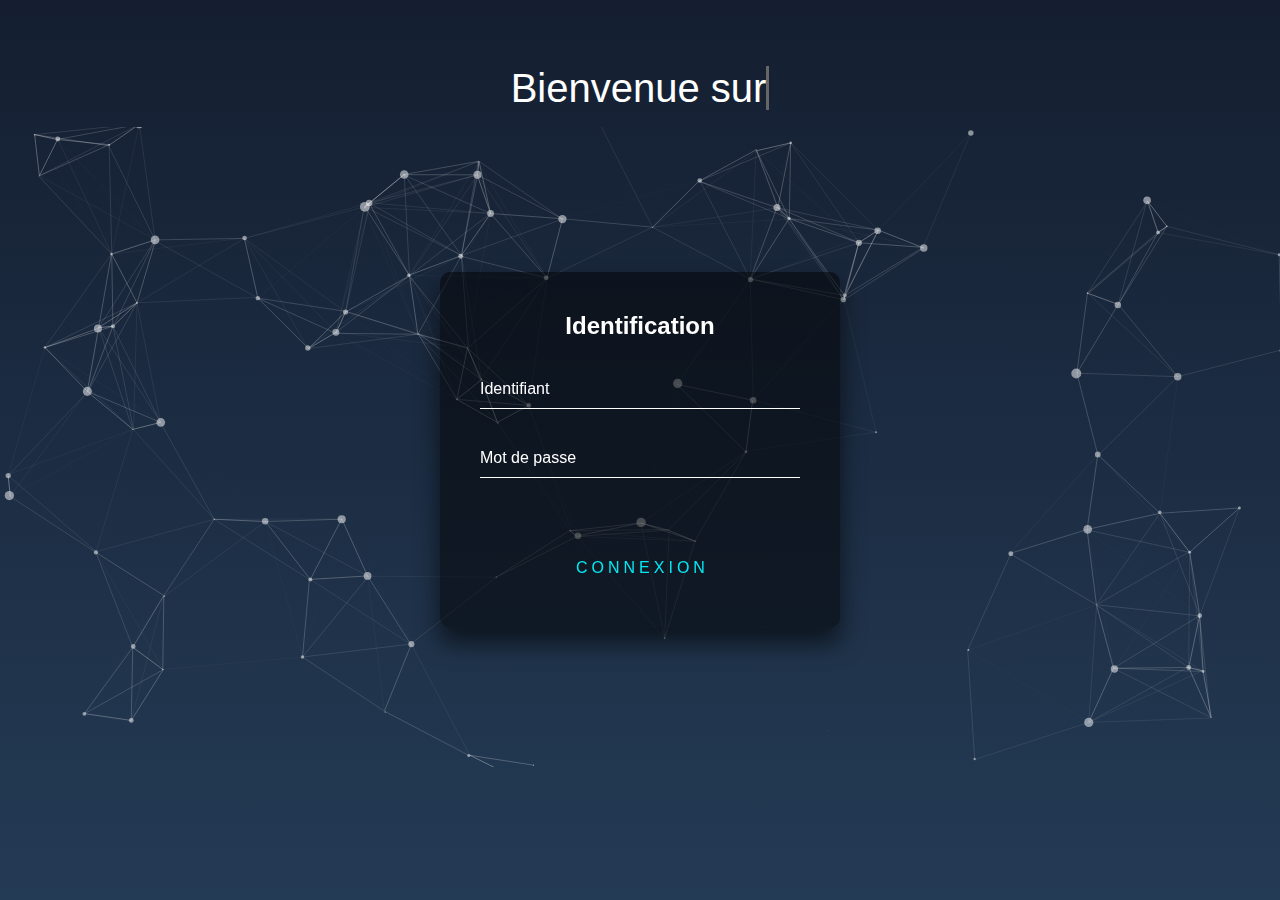
<file: login.html>
<!DOCTYPE html>
<html lang="en">
<head>
    <meta charset="UTF-8">
    <title>Identification</title>

    <link rel="stylesheet" type="text/css" href="portfolio/css/login.css">
    <script src="portfolio/js/login.js"></script>
    <link rel="icon" href="portfolio/img/logo/person-fill-lock.svg" type="image/svg+xml">

    <script type="text/javascript">
        document.addEventListener('contextmenu', function(e) {
            e.preventDefault();
        });
    </script>

</head>

<body>

<header>
    <h1>Bienvenue
        <span
                class="txt-rotate"
                data-period="2000"
                data-rotate='[ "sur mon Portfolio." ]'></span>
    </h1>
</header>

<div id="particles-js">
    <script src="particles.js-master/particles.js"></script>
    <script src="particles.js-master/app.js"></script>
</div>

<div class="login-box">
    <h2>Identification</h2>
    <form onsubmit="return validateForm(event)">
        <div class="user-box">
            <input type="text" id="username" name="" required="">
            <label>Identifiant</label>
        </div>
        <div class="user-box">
            <input type="password" id="password" name="" required="">
            <label>Mot de passe</label>
        </div>
        <div style="display: flex; justify-content: center;">
            <a href="#">
                <button style=" background-color: transparent;  border: none;" type="submit" class="login-button">
                    <span></span>
                    <span></span>
                    <span></span>
                    <span></span>
                    Connexion
                </button>
            </a>
        </div>
        <p class="error-message" id="error-msg"></p>
    </form>
</div>

</body>
</html>
</file>
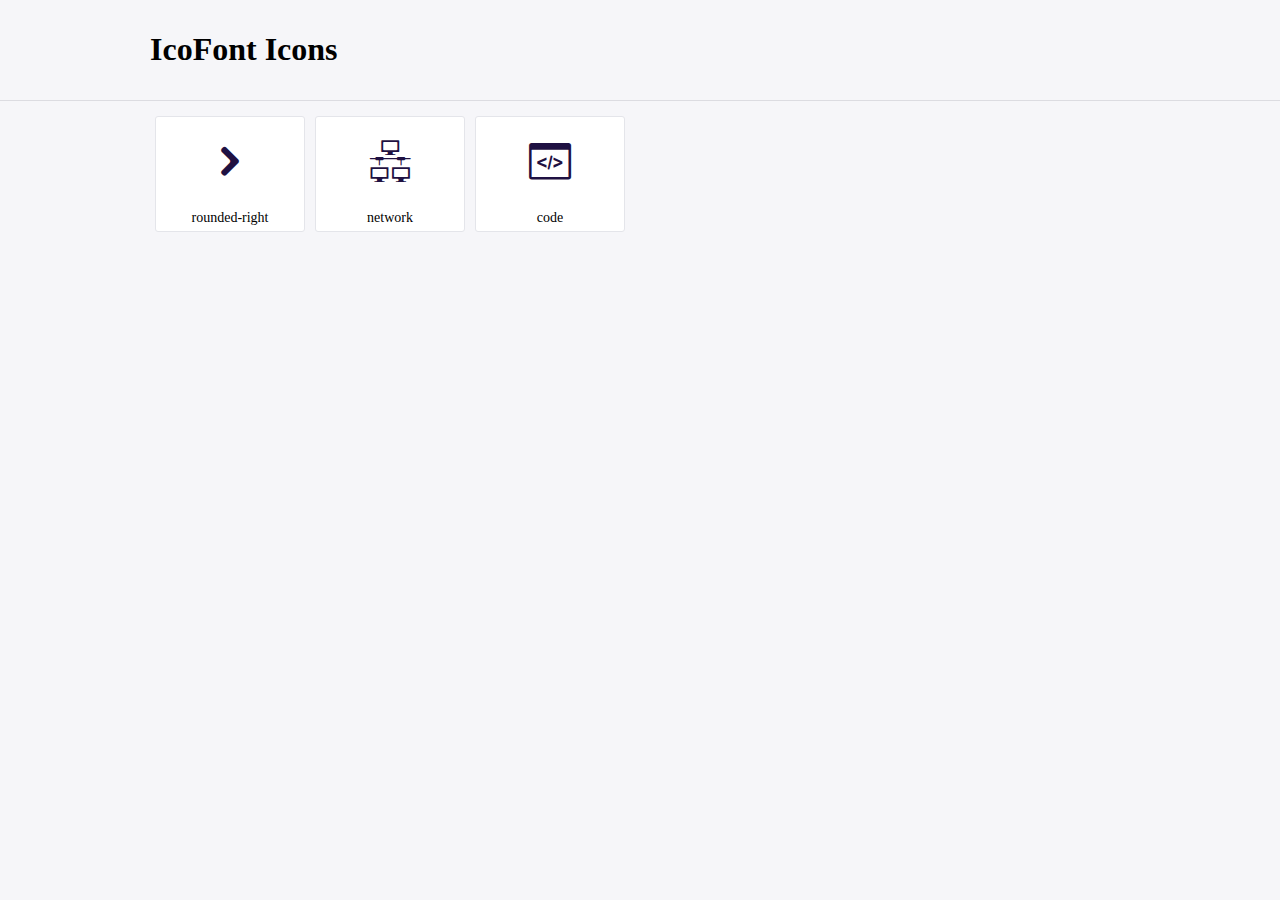
<file: icofont/demo.html>
<!DOCTYPE html>
	<html>
	<head>
		<meta charset="utf-8">
		<title>Examples | IcoFont</title>
		<link rel="stylesheet" type="text/css" href="./icofont.min.css">
		<style type="text/css">
			body {
				margin: 0;
				padding: 0;
				background: #F6F6F9;
			}
			.header {
				border-bottom: 1px solid #DCDCE1;
				padding: 10px 0;
				margin-bottom: 10px;
			}
			.container {
				width: 980px;
				margin: 0 auto;
			}
			.ico-title {
				font-size: 2em;
			}
			.iconlist {
				margin: 0;
				padding: 0;
				list-style: none;
				text-align: center;
				width: 100%;
				display: flex;
				flex-wrap: wrap;
				flex-direction: row;
			}
			.iconlist li {
				position: relative;
				margin: 5px;
				width: 150px;
				cursor: pointer;
			}
			.iconlist li .icon-holder {
				position: relative;
				text-align: center;
				border-radius: 3px;
				overflow: hidden;
				padding-bottom: 5px;
				background: #ffffff;
				border: 1px solid #E4E5EA;
				transition: all 0.2s linear 0s;
			}
			.iconlist li .icon-holder:hover {
				background: #00C3DA;
				color: #ffffff;
			}
			.iconlist li .icon-holder:hover .icon i {
				color: #ffffff;
			}
			.iconlist li .icon-holder .icon {
				padding: 20px;
				text-align: center;
			}
			.iconlist li .icon-holder .icon i {
				font-size: 3em;
				color: #1F1142;
			}
			.iconlist li .icon-holder span {
				font-size: 14px;
				display: block;
				margin-top: 5px;
				border-radius: 3px;
			}
		</style>
	</head>
	<body>
	<div class="header">
		<div class="container">
			<h1 class="ico-title"> IcoFont Icons </h1>
		</div>
	</div>
	<div class="container">
		<ul class="iconlist">
		
		<li>
			<div class="icon-holder">
				<div class="icon"> 
					<i class="icofont-rounded-right"></i>
				</div> 
				<span> rounded-right </span>
				
			</div>
		</li>
		
		<li>
			<div class="icon-holder">
				<div class="icon"> 
					<i class="icofont-network"></i>
				</div> 
				<span> network </span>
				
			</div>
		</li>
		
		<li>
			<div class="icon-holder">
				<div class="icon"> 
					<i class="icofont-code"></i>
				</div> 
				<span> code </span>
				
			</div>
		</li>
		
		</ul>
	</div>	
	</body>
	</html>
</file>
<file: portfolio/css/login.css>
html {
    height: 100%;
}
body {
    margin:0;
    padding:0;
    font-family: sans-serif;
    background: linear-gradient(#141e30, #243b55);
    overflow-y: hidden;
}

.login-box {
    position: absolute;
    top: 50%;
    left: 50%;
    width: 400px;
    padding: 40px;
    transform: translate(-50%, -50%);
    background: rgba(0,0,0,.5);
    box-sizing: border-box;
    box-shadow: 0 15px 25px rgba(0,0,0,.6);
    border-radius: 10px;
}

.login-box h2 {
    margin: 0 0 30px;
    padding: 0;
    color: #fff;
    text-align: center;
}

.login-box .user-box {
    position: relative;
}

.login-box .user-box input {
    width: 100%;
    padding: 10px 0;
    font-size: 16px;
    color: #fff;
    margin-bottom: 30px;
    border: none;
    border-bottom: 1px solid #fff;
    outline: none;
    background: transparent;
}
.login-box .user-box label {
    position: absolute;
    top:0;
    left: 0;
    padding: 10px 0;
    font-size: 16px;
    color: #fff;
    pointer-events: none;
    transition: .5s;
}

.login-box .user-box input:focus ~ label,
.login-box .user-box input:valid ~ label {
    top: -20px;
    left: 0;
    color: #03e9f4;
    font-size: 12px;
}

.login-box form a {
    position: relative;
    display: inline-block;

    color: #03e9f4;
    font-size: 16px;
    text-decoration: none;
    text-transform: uppercase;
    overflow: hidden;
    transition: .5s;
    margin-top: 40px;
    letter-spacing: 4px
}

.login-box a:hover {
    color: #fff;
    border-radius: 5px;
    box-shadow: 0 0 5px #03e9f4,
    0 0 25px #03e9f4,
    0 0 50px #03e9f4,
    0 0 100px #03e9f4;
}


.login-box a span {
    position: absolute;
    display: block;
}

.login-box a span:nth-child(1) {
    top: 0;
    left: -100%;
    width: 100%;
    height: 2px;
    background: linear-gradient(90deg, transparent, #03e9f4);
    animation: btn-anim1 1s linear infinite;
}

@keyframes btn-anim1 {
    0% {
        left: -100%;
    }
    50%,100% {
        left: 100%;
    }
}

.login-box a span:nth-child(2) {
    top: -100%;
    right: 0;
    width: 2px;
    height: 100%;
    background: linear-gradient(180deg, transparent, #03e9f4);
    animation: btn-anim2 1s linear infinite;
    animation-delay: .25s
}

@keyframes btn-anim2 {
    0% {
        top: -100%;
    }
    50%,100% {
        top: 100%;
    }
}

.login-box a span:nth-child(3) {
    bottom: 0;
    right: -100%;
    width: 100%;
    height: 2px;
    background: linear-gradient(270deg, transparent, #03e9f4);
    animation: btn-anim3 1s linear infinite;
    animation-delay: .5s
}

@keyframes btn-anim3 {
    0% {
        right: -100%;
    }
    50%,100% {
        right: 100%;
    }
}

.login-box a span:nth-child(4) {
    bottom: -100%;
    left: 0;
    width: 2px;
    height: 100%;
    background: linear-gradient(360deg, transparent, #03e9f4);
    animation: btn-anim4 1s linear infinite;
    animation-delay: .75s
}

@keyframes btn-anim4 {
    0% {
        bottom: -100%;
    }
    50%,100% {
        bottom: 100%;
    }
}

.login-button{
    color: #03e9f4;
    font-size: 16px;
    text-decoration: none;
    text-transform: uppercase;
    overflow: hidden;
    transition: .5s;
    letter-spacing: 4px;
    width: 140px;
    height: 40px;
   }

.error-message {
    display: none;
    color: red;
    margin-top: 10px;
}






h1 {
    font-weight: 200;
    margin: 0.4em 0;
    text-align: center;
    color: white;
    font-family: "aplle chancery", sans-serif;
    font-size: 2.5em;
    padding-top: 50px;
}
</file>
